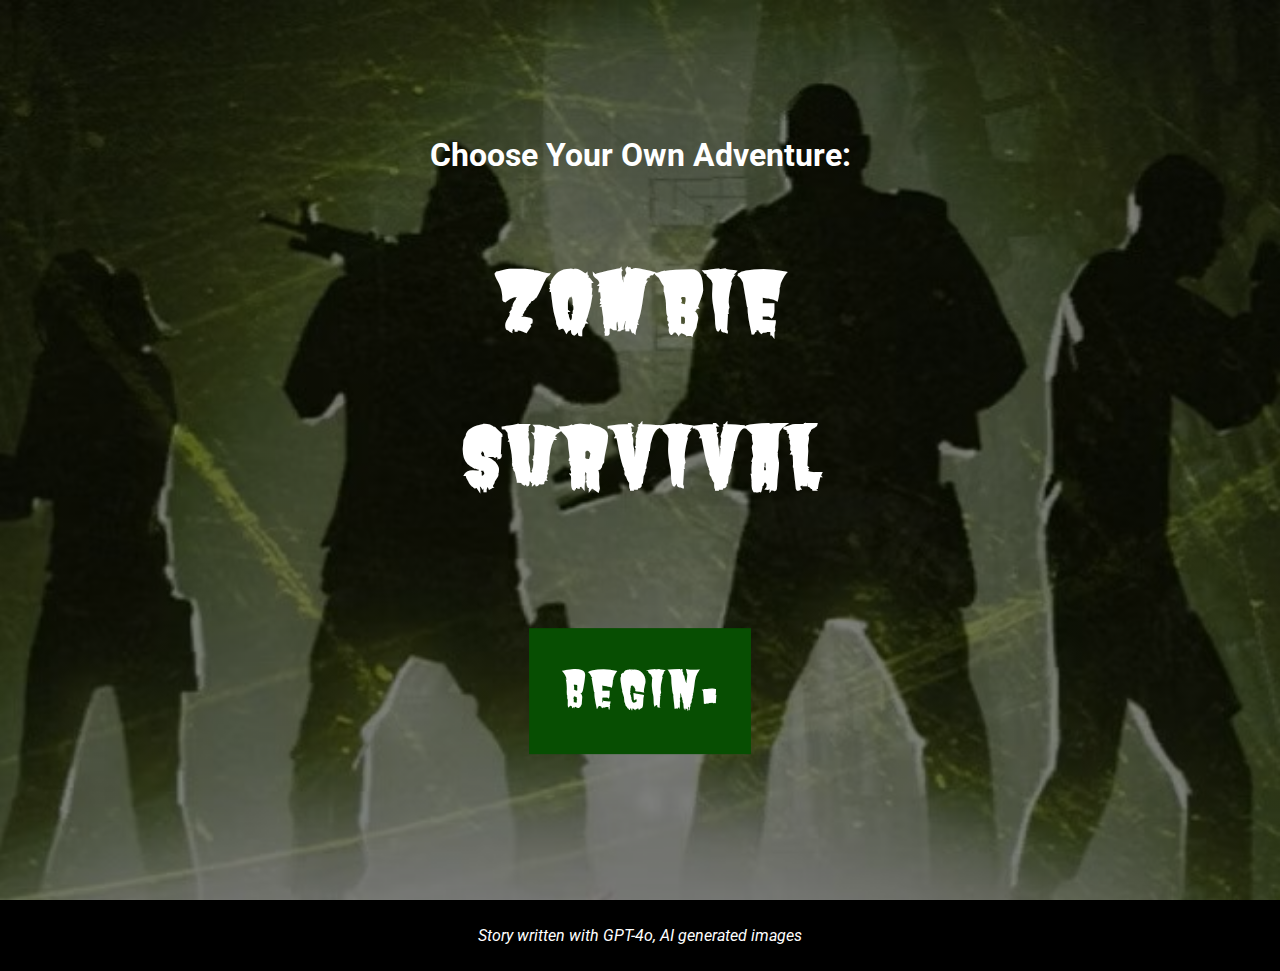
<file: index.html>
<!--Looks like you're ready to get making with Pitt Fuego Webtext Generator. Good luck. Let's remember a few basics:

1. If you haven't worked through an introductory project like "I Am...A Project in Becoming," please do so. It will give you the basic skills to use this webtext generator.
2. Use HTML5 compatible file formats.
3. Reduce image size when possible. 
4. Keep asset names simple and machine readable. We recommend camelCase. 
5. Match asset name and file type in your code. Be case sensitive. 
6. Consider accessibility: Use alt-text to describe images for the visually impaired, be descriptive when labeling links, and use clear button language. 
7. Be respectful of your own and others' privacy. 
8. Consult W3 or Stack Overflow when our code is not working or you need it to do something more than it's doing.
9. When you make a mistake, Control Z, Control Z, Control Z...
10. Publish, share, spread the love!-->

<!--BTW. You can leave these hidden HTML text fields be, or delete them. They are but road signs, absent from the larger design-->

<!DOCTYPE html>
<html lang="en">
<head>
<title>Pitt Fuego</title>
<link rel="icon" type="image/jpg" href="favicon.jpg">
<meta charset="UTF-8">
<meta name="viewport" content="width=device-width, initial-scale=1">
<link rel="stylesheet" type="text/css" href="style.css">
<!--We've added Google Fonts to The Webtext Generator. Go to https://www.w3schools.com/howto/howto_google_fonts.asp to find fonts and add them to this stylesheet link and to the html selector on style.css-->
<link href='https://fonts.googleapis.com/css?family=Roboto' rel='stylesheet'>
<link href='https://fonts.googleapis.com/css?family=Butcherman' rel='stylesheet'>
</head>


<body>

<!--To adjust hero image and text, find hero-image class on style.css-->
<div class="hero-image">
  <div class="hero-text">
      <h2>Choose Your Own Adventure:</h2>
      <h1>Zombie Survival</h1>
      <div class="button-box">
        <a href="page2.html" class="button">Begin.</a>
      </div>
  </div>
</div>

<div class="footer">
  <p><i>Story written with GPT-4o, AI generated images</i></p>
</div>


  </body>
     </html>




     <!--Looking to add components? You've come to the right place. Copy and paste Code Snippets and add to the body section. Adjust class properties on style.css.


        
     Looking to publish this webtext in GitHub? Here are your next steps:

     Sign in to GitHub. Create a new repository. Name it. Click “uploading an existing file,” then select/drag and drop all of your files... all of them, index.html. style.css, readme, and your image assets. Click "commit." Now go to your repository "settings." Scroll down to "Pages." Here you will change "source" from "none" to "main" branch. This will publish your webtext online. Copy your URL from this settings page...and now it's time to circulate your webtext! Peace and love only, Stephen Quigley, University of Pittsburgh, 2021.-->



       <!--Looking to add components? You've come to the right place. Copy and paste Code Snippets and add to the body section. Adjust class CSS properties on style.css.


    ***Add Text Block***

    (Format textblock using inline styling: text-align: left, center, justify, right. To improve accessibility, always left-align text longer than three lines; Format text: <i>italics</i>; <b>bold</b>; <u>underline</u>; <mark>highlight</mark>; <sup>superscript</sup>; <sub>subscript</sub>; Link Website: <a href="link">LinkName</a>; Line Breaks: <br></br>;

  <div class="text-block" style="text-align: left">
    <h2>Header</h2>
       <p>We recommend using our mobile-ready text sizing. Lorem ipsum dolor sit amet, consectetur adipiscing elit, sed do eiusmod tempor incididunt ut labore et dolore magna aliqua. Ut enim ad minim veniam, quis nostrud exercitation ullamco laboris nisi ut aliquip ex ea commodo consequat. Duis aute irure dolor in reprehenderit in voluptate velit esse cillum dolore eu fugiat nulla pariatur. Excepteur sint occaecat cupidatat non proident, sunt in culpa qui officia deserunt mollit anim id est laborum.</p>
  </div>



    ***Add Pull Quote***

    (Format text: Italics: <i>italics</i>; Bold: <b>bold</b>. Change font and font size using CSS)

  <div class="pull-quote" style="text-align: center">
    <h2>Excepteur sint occaecat cupidatat non proident!</h2>
  </div>



    ***Bulleted Points or List***

    (Nest within text-block or style using CSS. Change <ul> to <ol> in HTML to switch from unordered list to ordered list.)

  <div>
    <ul>
      <li>first</li>
      <li>second</li>
      <li>third</li>
    </ul>
  </div>



    ***Add Link that Looks Like a Button***

    (Clearly label link action. For more stylings, find button-box class properties on style.css)

  



    ***Add CSS Flexbox Container with Placeholder Images***

    (Add or subtract columns. Control column width using CSS.)

  <div class="flexbox-container">
    <div class="row">
        <div class="column">
            <img src="pgrid1.jpg" alt="describe the image HERE for accessibility purposes">
            <img src="pgrid2.jpg" alt="describe the image HERE for accessibility purposes">
        </div>
        <div class="column">
            <img src="pgrid3.jpg" alt="describe the image HERE for accessibility purposes">
            <img src="pgrid4.jpg" alt="describe the image HERE for accessibility purposes">
        </div>
        <div class="column">
            <img src="pgrid5.jpg" alt="describe the image HERE for accessibility purposes">
            <img src="pgrid6.jpg" alt="describe the image HERE for accessibility purposes">
        </div>
    </div>
        <p><i>Add a caption.</i></p>
  </div>



    ***Add Image Frame and Filters***

    (Control image width using inline styling. Adjust "frame" class properties using CSS.)

  <img class="frame" src="codela.jpg" width="50%" alt="describe the image HERE for accessibility purposes">
    <div class="caption">
      <p><i>Add a caption</i></p>
    </div>
  



    ***Add Polaroid***

    (Control image width using CSS.)

  <div class="polaroid">
    <img src="polaroid.jpg" alt="describe the image HERE for accessibility purposes">
      <div class="polaroid-caption">
        <p><i>Add a caption</i></p>
      </div>
  </div>



      ***Add Image Container with Text Box***

      (Control Image Container properties using CSS.)

  <div class="image-container">
    <img src="fuego.jpg" alt="describe image here">
      <div class="image-container-text">
        <p>Lorem ipsum dolor sit amet, consectetur adipiscing elit.</p>
      </div>
  </div>



    ***Add Parallax Window***

      (Adjust window height using parallax class on style.css)

  <div class="parallax"></div>
    <div class="caption">
      <p><i>Add a caption.</i></p>
  </div>



     ***Embed YouTube Video***

  <div class="video">
    <div class="video-container">
         <iframe width="560" height="315" src="https://www.youtube.com/embed/KVUBbM7pIYw?si=S02HKRwmh-psrWHJ" title="YouTube video player" frameborder="0" allow="accelerometer; autoplay; clipboard-write; encrypted-media; gyroscope; picture-in-picture" allowfullscreen></iframe>
    </div>
         <p>Add a caption.</p>
  </div>


    ***Add Copyright Footer***

  



    ***Need something that's not here? Go to https://www.w3schools.com to find all kinds of resources to facilitate your code learning.***
</file>
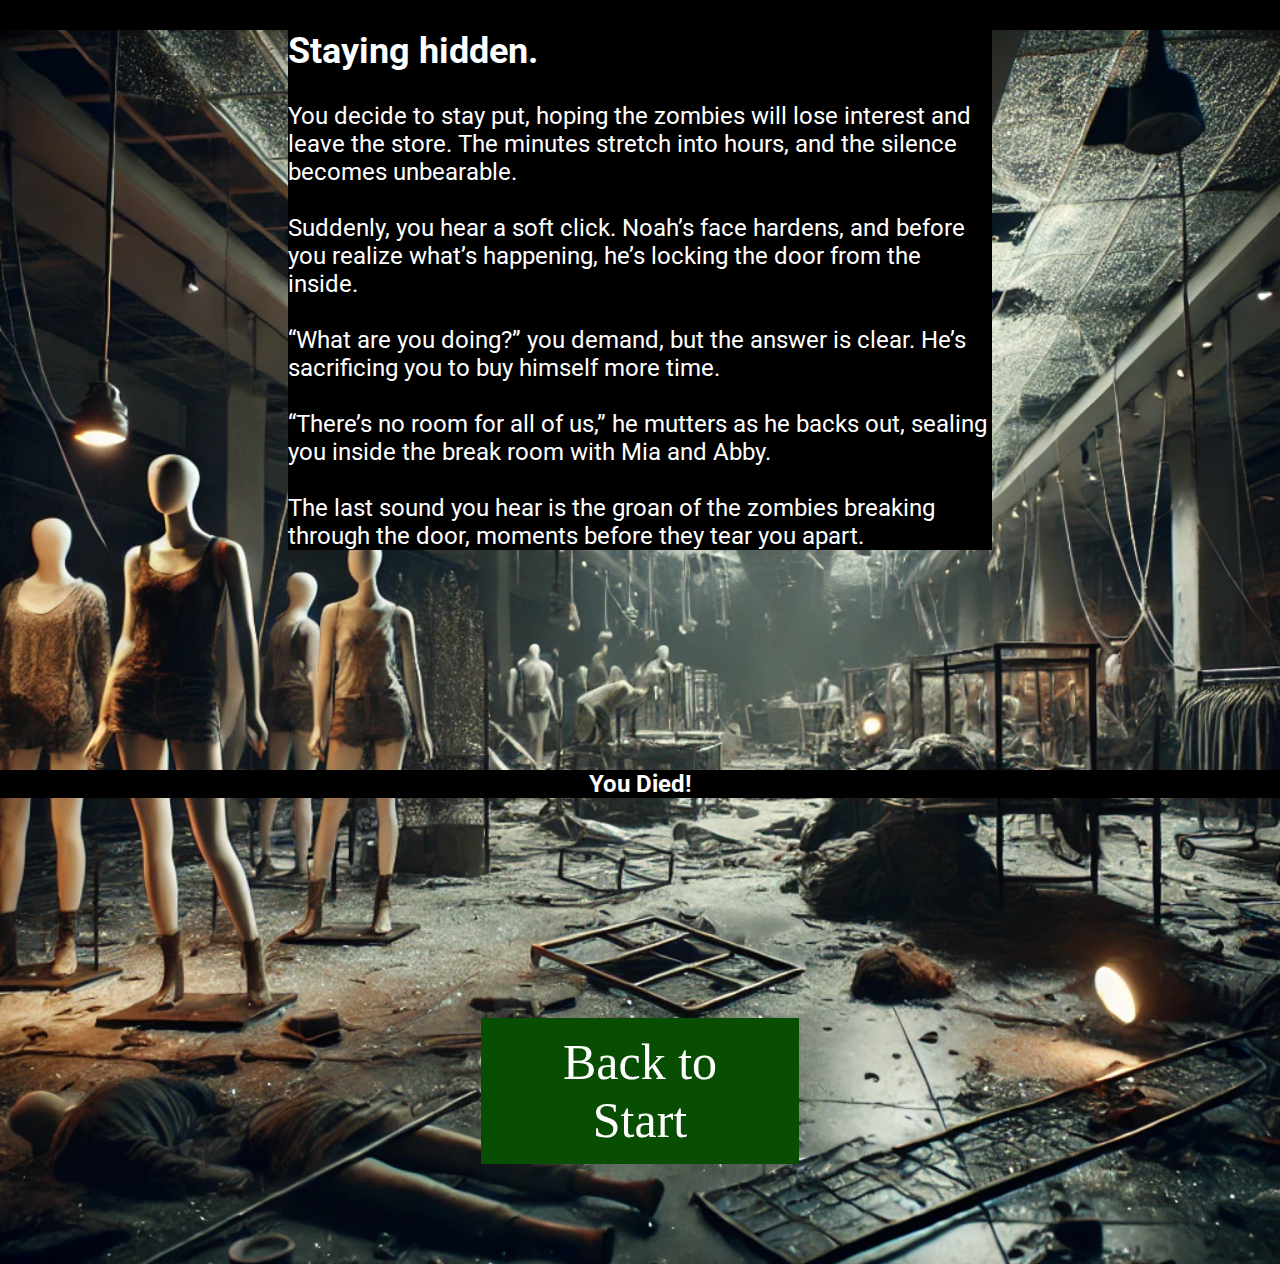
<file: betrayedB2.html>
<!DOCTYPE html>
<html lang="en">

<head>
    <title>Pitt Fuego</title>
    <link rel="icon" type="image/jpg" href="favicon.jpg">
    <meta charset="UTF-8">
    <meta name="viewport" content="width=device-width, initial-scale=1">
    <link rel="stylesheet" type="text/css" href="style.css">
    <!--We've added Google Fonts to The Webtext Generator. Go to https://www.w3schools.com/howto/howto_google_fonts.asp to find fonts and add them to this stylesheet link and to the html selector on style.css-->
    <link href='https://fonts.googleapis.com/css?family=Roboto' rel='stylesheet'>
</head>


<body id="d1c2Body">

    <div class="text-block" style="text-align: left">
        <h2>Staying hidden.</h2>
        <p id="story">You decide to stay put, hoping the zombies will lose interest and leave the store. The minutes stretch into hours, and the silence becomes unbearable.
            <br>
            <br>
            Suddenly, you hear a soft click. Noah’s face hardens, and before you realize what’s happening, he’s locking the door from the inside.
            <br>
            <br>
            “What are you doing?” you demand, but the answer is clear. He’s sacrificing you to buy himself more time.
            <br>
            <br>
            “There’s no room for all of us,” he mutters as he backs out, sealing you inside the break room with Mia and Abby.
            <br>
            <br>
            The last sound you hear is the groan of the zombies breaking through the door, moments before they tear you apart.
            
            
        </p>
    </div>


    <div class="flexbox-container">
        <h2 id="choiceH2">You Died!</h2>
        <div class="row">
            <div class="column">
                <div class="button-box"></div>
                <a href="index.html" class="button">Back to Start</a>
            </div>
        </div>
    </div>
    </div>



</body>

</html>
</file>
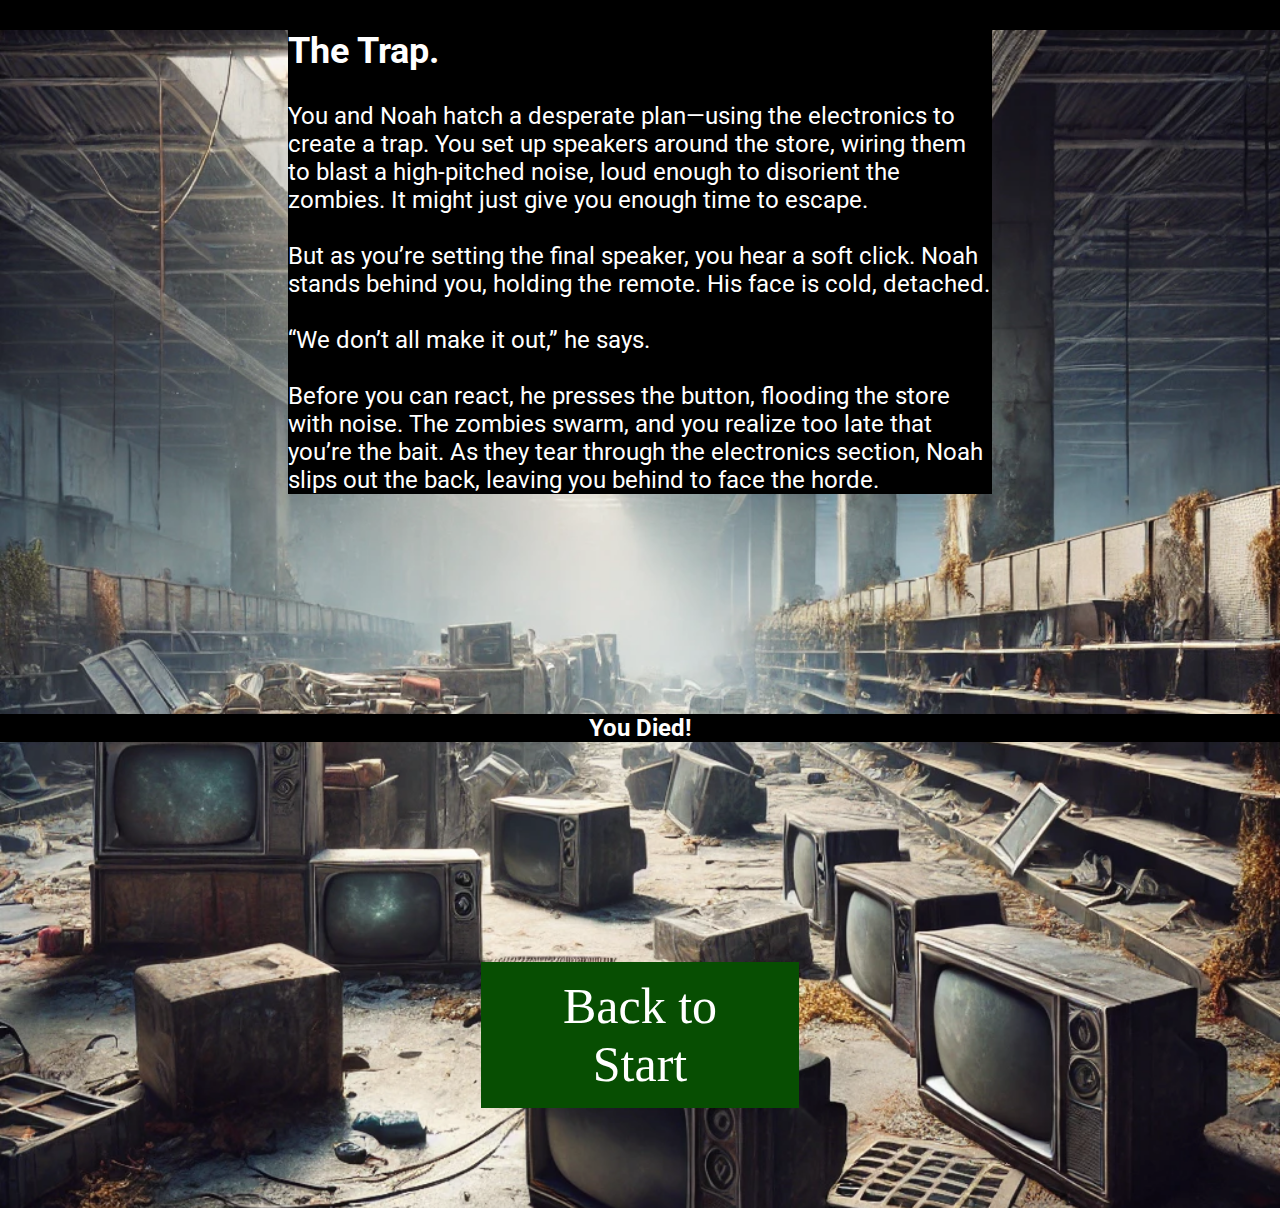
<file: betrayedB3.html>
<!DOCTYPE html>
<html lang="en">

<head>
    <title>Pitt Fuego</title>
    <link rel="icon" type="image/jpg" href="favicon.jpg">
    <meta charset="UTF-8">
    <meta name="viewport" content="width=device-width, initial-scale=1">
    <link rel="stylesheet" type="text/css" href="style.css">
    <!--We've added Google Fonts to The Webtext Generator. Go to https://www.w3schools.com/howto/howto_google_fonts.asp to find fonts and add them to this stylesheet link and to the html selector on style.css-->
    <link href='https://fonts.googleapis.com/css?family=Roboto' rel='stylesheet'>
</head>


<body id="d1c3Body">

    <div class="text-block" style="text-align: left">
        <h2>The Trap.</h2>
        <p id="story">You and Noah hatch a desperate plan—using the electronics to create a trap. You set up speakers
            around the store, wiring them to blast a high-pitched noise, loud enough to disorient the zombies. It might
            just give you enough time to escape.
            <br>
            <br>
            But as you’re setting the final speaker, you hear a soft click. Noah stands behind you, holding the remote.
            His face is cold, detached.
            <br>
            <br>
            “We don’t all make it out,” he says.
            <br>
            <br>
            Before you can react, he presses the button, flooding the store with noise. The zombies swarm, and you
            realize too late that you’re the bait. As they tear through the electronics section, Noah slips out the
            back, leaving you behind to face the horde.
        </p>
    </div>


    <div class="flexbox-container">
        <h2 id="choiceH2">You Died!</h2>
        <div class="row">
            <div class="column">
                <div class="button-box"></div>
                <a href="index.html" class="button">Back to Start</a>
            </div>
        </div>
    </div>
    </div>



</body>

</html>
</file>
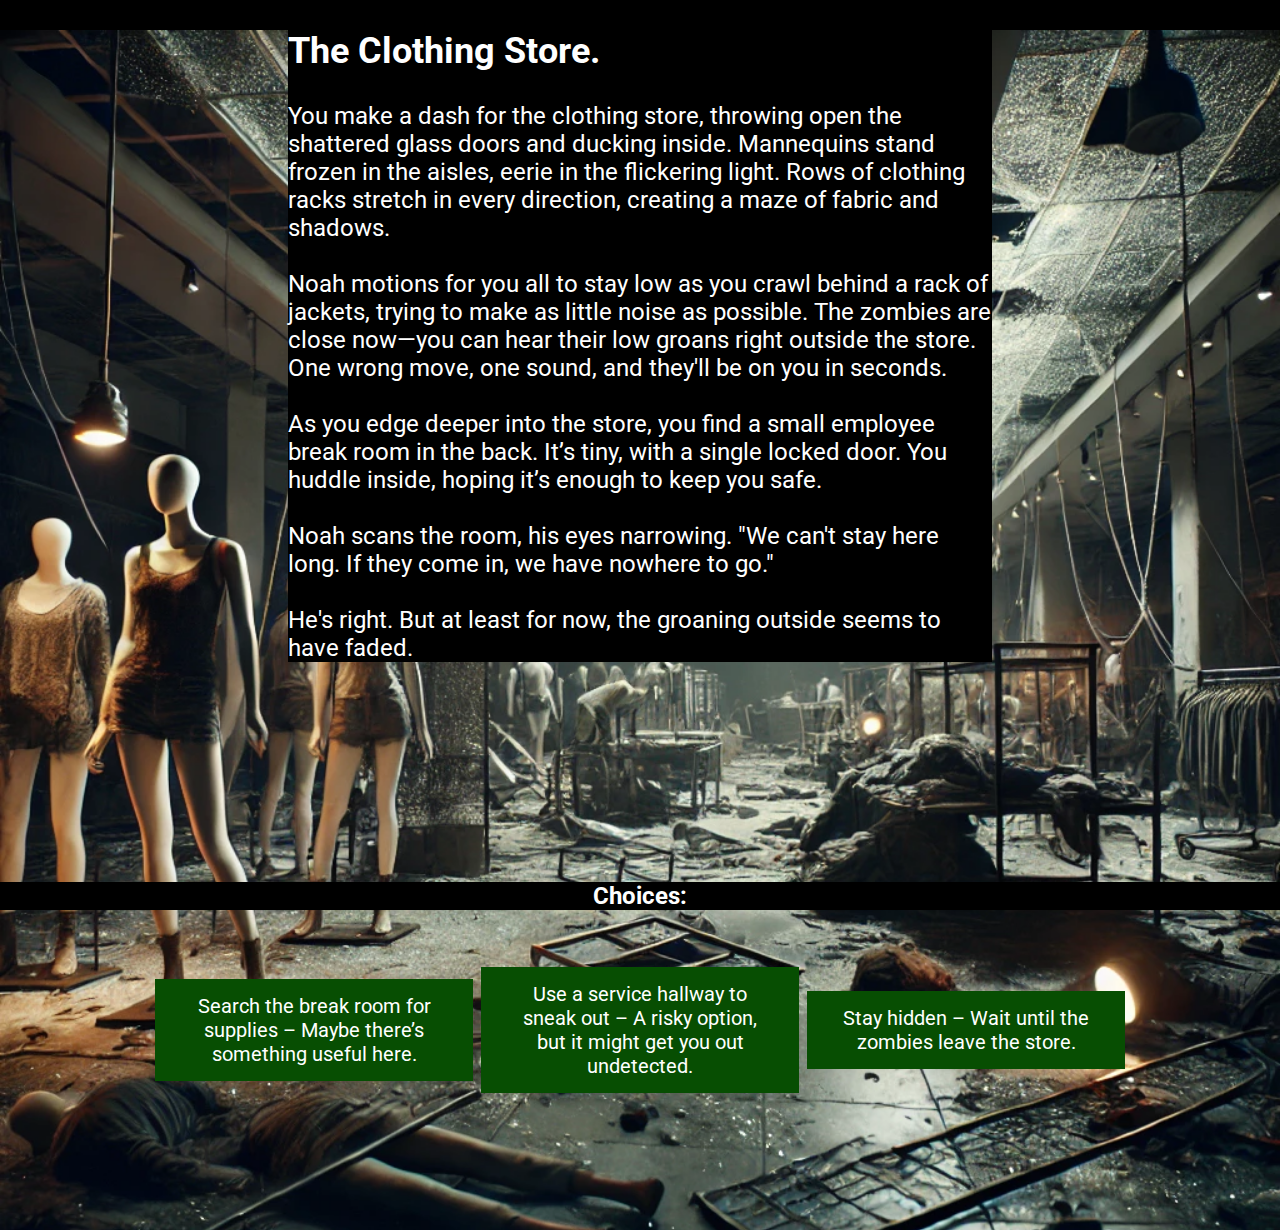
<file: d1c2.html>
<!--Looks like you're ready to get making with Pitt Fuego Webtext Generator. Good luck. Let's remember a few basics:

1. If you haven't worked through an introductory project like "I Am...A Project in Becoming," please do so. It will give you the basic skills to use this webtext generator.
2. Use HTML5 compatible file formats.
3. Reduce image size when possible. 
4. Keep asset names simple and machine readable. We recommend camelCase. 
5. Match asset name and file type in your code. Be case sensitive. 
6. Consider accessibility: Use alt-text to describe images for the visually impaired, be descriptive when labeling links, and use clear button language. 
7. Be respectful of your own and others' privacy. 
8. Consult W3 or Stack Overflow when our code is not working or you need it to do something more than it's doing.
9. When you make a mistake, Control Z, Control Z, Control Z...
10. Publish, share, spread the love!-->

<!--BTW. You can leave these hidden HTML text fields be, or delete them. They are but road signs, absent from the larger design-->

<!DOCTYPE html>
<html lang="en">
<head>
<title>Pitt Fuego</title>
<link rel="icon" type="image/jpg" href="favicon.jpg">
<meta charset="UTF-8">
<meta name="viewport" content="width=device-width, initial-scale=1">
<link rel="stylesheet" type="text/css" href="style.css">
<!--We've added Google Fonts to The Webtext Generator. Go to https://www.w3schools.com/howto/howto_google_fonts.asp to find fonts and add them to this stylesheet link and to the html selector on style.css-->
<link href='https://fonts.googleapis.com/css?family=Roboto' rel='stylesheet'>
</head>


<body id="d1c2Body">

  <div class="text-block" style="text-align: left">
    <h2>The Clothing Store.</h2>
       <p id="story">You make a dash for the clothing store, throwing open the shattered glass doors and ducking inside. Mannequins stand frozen in the aisles, eerie in the flickering light. Rows of clothing racks stretch in every direction, creating a maze of fabric and shadows.
        <br>
        <br>
        Noah motions for you all to stay low as you crawl behind a rack of jackets, trying to make as little noise as possible. The zombies are close now—you can hear their low groans right outside the store. One wrong move, one sound, and they'll be on you in seconds.
        <br>
        <br>
        As you edge deeper into the store, you find a small employee break room in the back. It’s tiny, with a single locked door. You huddle inside, hoping it’s enough to keep you safe.
        <br>
        <br>
        Noah scans the room, his eyes narrowing. "We can't stay here long. If they come in, we have nowhere to go."
        <br>
        <br>
        He's right. But at least for now, the groaning outside seems to have faded.
      </p>
  </div>

  
  <div class="flexbox-container">
    <h2 id="choiceH2">Choices:</h2>
    <div class="row">
        <div class="column">
          <div class="button-box">
            <a href="trappedB2.html" class="choices">Search the break room for supplies – Maybe there’s something useful here.</a>
          </div>
        </div>
        <div class="column">
          <div class="button-box">
            <a href="surviveB2.html" class="choices">Use a service hallway to sneak out – A risky option, but it might get you out undetected.</a>
          </div>
        </div>
        <div class="column">
          <div class="button-box">
            <a href="betrayedB2.html" class="choices">Stay hidden – Wait until the zombies leave the store.</a>
          </div>
        </div>
    </div>
  </div>




  </body>
     </html>





     <!--Looking to add components? You've come to the right place. Copy and paste Code Snippets and add to the body section. Adjust class properties on style.css.


        
     Looking to publish this webtext in GitHub? Here are your next steps:

     Sign in to GitHub. Create a new repository. Name it. Click “uploading an existing file,” then select/drag and drop all of your files... all of them, index.html. style.css, readme, and your image assets. Click "commit." Now go to your repository "settings." Scroll down to "Pages." Here you will change "source" from "none" to "main" branch. This will publish your webtext online. Copy your URL from this settings page...and now it's time to circulate your webtext! Peace and love only, Stephen Quigley, University of Pittsburgh, 2021.-->



       <!--Looking to add components? You've come to the right place. Copy and paste Code Snippets and add to the body section. Adjust class CSS properties on style.css.


    ***Add Text Block***

    (Format textblock using inline styling: text-align: left, center, justify, right. To improve accessibility, always left-align text longer than three lines; Format text: <i>italics</i>; <b>bold</b>; <u>underline</u>; <mark>highlight</mark>; <sup>superscript</sup>; <sub>subscript</sub>; Link Website: <a href="link">LinkName</a>; Line Breaks: <br></br>;

  <div class="text-block" style="text-align: left">
    <h2>Header</h2>
       <p>We recommend using our mobile-ready text sizing. Lorem ipsum dolor sit amet, consectetur adipiscing elit, sed do eiusmod tempor incididunt ut labore et dolore magna aliqua. Ut enim ad minim veniam, quis nostrud exercitation ullamco laboris nisi ut aliquip ex ea commodo consequat. Duis aute irure dolor in reprehenderit in voluptate velit esse cillum dolore eu fugiat nulla pariatur. Excepteur sint occaecat cupidatat non proident, sunt in culpa qui officia deserunt mollit anim id est laborum.</p>
  </div>



    ***Add Pull Quote***

    (Format text: Italics: <i>italics</i>; Bold: <b>bold</b>. Change font and font size using CSS)

  <div class="pull-quote" style="text-align: center">
    <h2>Excepteur sint occaecat cupidatat non proident!</h2>
  </div>



    ***Bulleted Points or List***

    (Nest within text-block or style using CSS. Change <ul> to <ol> in HTML to switch from unordered list to ordered list.)

  <div>
    <ul>
      <li>first</li>
      <li>second</li>
      <li>third</li>
    </ul>
  </div>



    ***Add Link that Looks Like a Button***

    (Clearly label link action. For more stylings, find button-box class properties on style.css)

  <div class="button-box">
    <a href="https://pitt-fuego.github.io/Pitt-Fuego-Coding-Tools/" class="button">Go to Fuego</a>
  </div>



    ***Add CSS Flexbox Container with Placeholder Images***

    (Add or subtract columns. Control column width using CSS.)

  <div class="flexbox-container">
    <div class="row">
        <div class="column">
            <img src="pgrid1.jpg" alt="describe the image HERE for accessibility purposes">
            <img src="pgrid2.jpg" alt="describe the image HERE for accessibility purposes">
        </div>
        <div class="column">
            <img src="pgrid3.jpg" alt="describe the image HERE for accessibility purposes">
            <img src="pgrid4.jpg" alt="describe the image HERE for accessibility purposes">
        </div>
        <div class="column">
            <img src="pgrid5.jpg" alt="describe the image HERE for accessibility purposes">
            <img src="pgrid6.jpg" alt="describe the image HERE for accessibility purposes">
        </div>
    </div>
        <p><i>Add a caption.</i></p>
  </div>



    ***Add Image Frame and Filters***

    (Control image width using inline styling. Adjust "frame" class properties using CSS.)

  <img class="frame" src="codela.jpg" width="50%" alt="describe the image HERE for accessibility purposes">
    <div class="caption">
      <p><i>Add a caption</i></p>
    </div>
  



    ***Add Polaroid***

    (Control image width using CSS.)

  <div class="polaroid">
    <img src="polaroid.jpg" alt="describe the image HERE for accessibility purposes">
      <div class="polaroid-caption">
        <p><i>Add a caption</i></p>
      </div>
  </div>



      ***Add Image Container with Text Box***

      (Control Image Container properties using CSS.)

  <div class="image-container">
    <img src="fuego.jpg" alt="describe image here">
      <div class="image-container-text">
        <p>Lorem ipsum dolor sit amet, consectetur adipiscing elit.</p>
      </div>
  </div>



    ***Add Parallax Window***

      (Adjust window height using parallax class on style.css)

  <div class="parallax"></div>
    <div class="caption">
      <p><i>Add a caption.</i></p>
  </div>



     ***Embed YouTube Video***

  <div class="video">
    <div class="video-container">
         <iframe width="560" height="315" src="https://www.youtube.com/embed/KVUBbM7pIYw?si=S02HKRwmh-psrWHJ" title="YouTube video player" frameborder="0" allow="accelerometer; autoplay; clipboard-write; encrypted-media; gyroscope; picture-in-picture" allowfullscreen></iframe>
    </div>
         <p>Add a caption.</p>
  </div>


    ***Add Copyright Footer***

  <div class="footer">
    <p><i>Copyright Your Name, Year.</i></p>
  </div>



    ***Need something that's not here? Go to https://www.w3schools.com to find all kinds of resources to facilitate your code learning.***
</file>
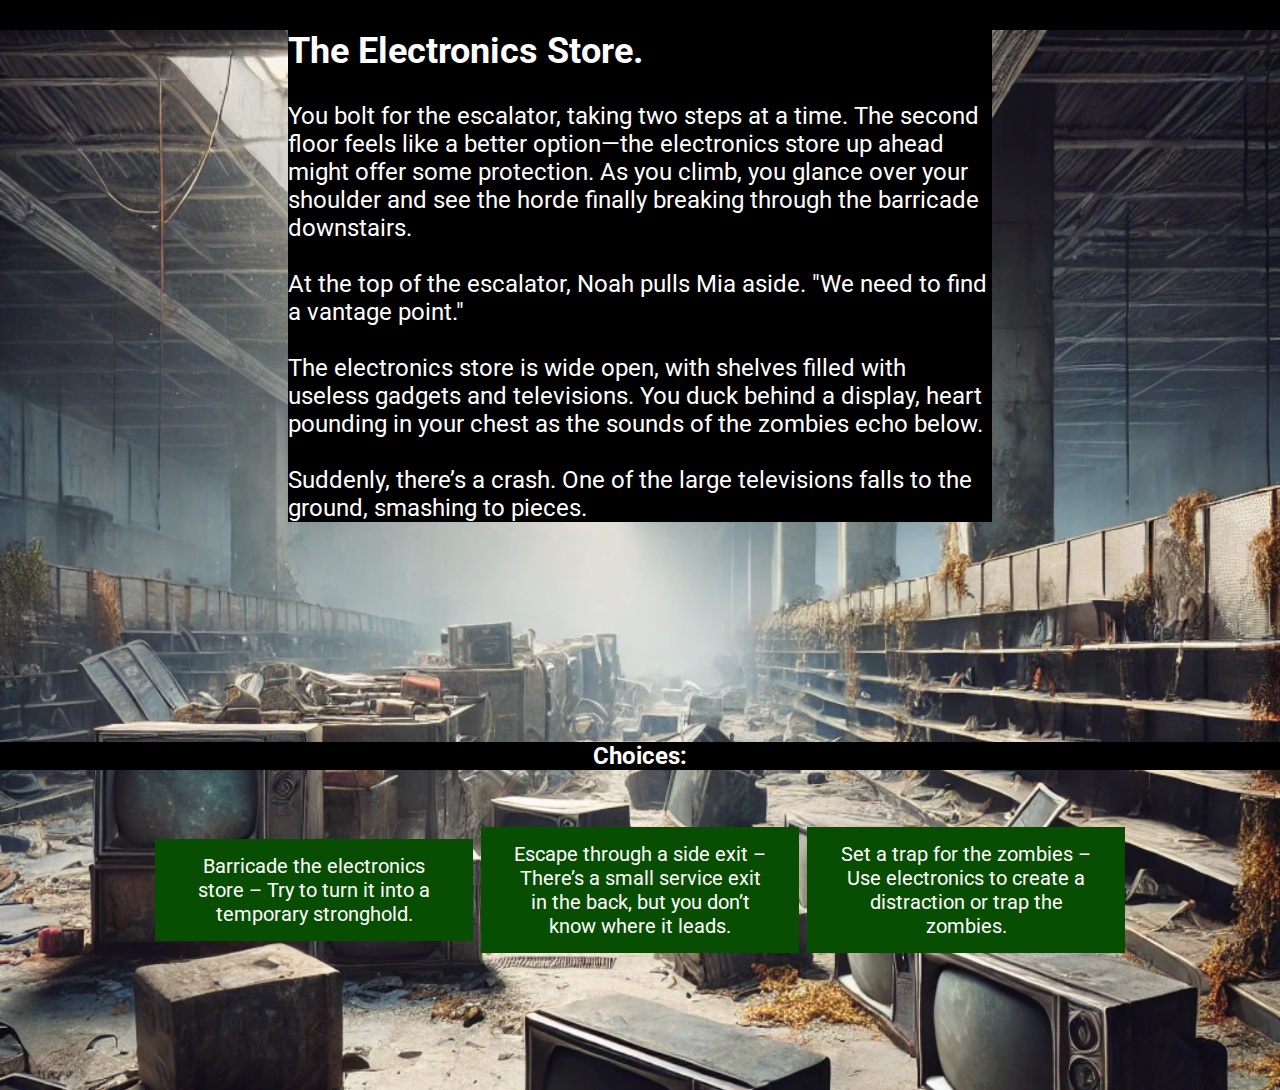
<file: d1c3.html>
<!--Looks like you're ready to get making with Pitt Fuego Webtext Generator. Good luck. Let's remember a few basics:

1. If you haven't worked through an introductory project like "I Am...A Project in Becoming," please do so. It will give you the basic skills to use this webtext generator.
2. Use HTML5 compatible file formats.
3. Reduce image size when possible. 
4. Keep asset names simple and machine readable. We recommend camelCase. 
5. Match asset name and file type in your code. Be case sensitive. 
6. Consider accessibility: Use alt-text to describe images for the visually impaired, be descriptive when labeling links, and use clear button language. 
7. Be respectful of your own and others' privacy. 
8. Consult W3 or Stack Overflow when our code is not working or you need it to do something more than it's doing.
9. When you make a mistake, Control Z, Control Z, Control Z...
10. Publish, share, spread the love!-->

<!--BTW. You can leave these hidden HTML text fields be, or delete them. They are but road signs, absent from the larger design-->

<!DOCTYPE html>
<html lang="en">
<head>
<title>Pitt Fuego</title>
<link rel="icon" type="image/jpg" href="favicon.jpg">
<meta charset="UTF-8">
<meta name="viewport" content="width=device-width, initial-scale=1">
<link rel="stylesheet" type="text/css" href="style.css">
<!--We've added Google Fonts to The Webtext Generator. Go to https://www.w3schools.com/howto/howto_google_fonts.asp to find fonts and add them to this stylesheet link and to the html selector on style.css-->
<link href='https://fonts.googleapis.com/css?family=Roboto' rel='stylesheet'>
</head>


<body id="d1c3Body">

  <div class="text-block" style="text-align: left">
    <h2>The Electronics Store.</h2>
       <p id="story">You bolt for the escalator, taking two steps at a time. The second floor feels like a better option—the electronics store up ahead might offer some protection. As you climb, you glance over your shoulder and see the horde finally breaking through the barricade downstairs.
        <br>
        <br>
        At the top of the escalator, Noah pulls Mia aside. "We need to find a vantage point."
        <br>
        <br>
        The electronics store is wide open, with shelves filled with useless gadgets and televisions. You duck behind a display, heart pounding in your chest as the sounds of the zombies echo below.
        <br>
        <br>
        Suddenly, there’s a crash. One of the large televisions falls to the ground, smashing to pieces.
      </p>
  </div>

  
  <div class="flexbox-container">
    <h2 id="choiceH2">Choices:</h2>
    <div class="row">
        <div class="column">
          <div class="button-box">
            <a href="trappedB3.html" class="choices">Barricade the electronics store – Try to turn it into a temporary stronghold.</a>
          </div>
        </div>
        <div class="column">
          <div class="button-box">
            <a href="surviveB3.html" class="choices">Escape through a side exit – There’s a small service exit in the back, but you don’t know where it leads.</a>
          </div>
        </div>
        <div class="column">
          <div class="button-box">
            <a href="betrayedB3.html" class="choices">Set a trap for the zombies – Use electronics to create a distraction or trap the zombies.</a>
          </div>
        </div>
    </div>
  </div>




  </body>
     </html>




     <!--Looking to add components? You've come to the right place. Copy and paste Code Snippets and add to the body section. Adjust class properties on style.css.


        
     Looking to publish this webtext in GitHub? Here are your next steps:

     Sign in to GitHub. Create a new repository. Name it. Click “uploading an existing file,” then select/drag and drop all of your files... all of them, index.html. style.css, readme, and your image assets. Click "commit." Now go to your repository "settings." Scroll down to "Pages." Here you will change "source" from "none" to "main" branch. This will publish your webtext online. Copy your URL from this settings page...and now it's time to circulate your webtext! Peace and love only, Stephen Quigley, University of Pittsburgh, 2021.-->



       <!--Looking to add components? You've come to the right place. Copy and paste Code Snippets and add to the body section. Adjust class CSS properties on style.css.


    ***Add Text Block***

    (Format textblock using inline styling: text-align: left, center, justify, right. To improve accessibility, always left-align text longer than three lines; Format text: <i>italics</i>; <b>bold</b>; <u>underline</u>; <mark>highlight</mark>; <sup>superscript</sup>; <sub>subscript</sub>; Link Website: <a href="link">LinkName</a>; Line Breaks: <br></br>;

  <div class="text-block" style="text-align: left">
    <h2>Header</h2>
       <p>We recommend using our mobile-ready text sizing. Lorem ipsum dolor sit amet, consectetur adipiscing elit, sed do eiusmod tempor incididunt ut labore et dolore magna aliqua. Ut enim ad minim veniam, quis nostrud exercitation ullamco laboris nisi ut aliquip ex ea commodo consequat. Duis aute irure dolor in reprehenderit in voluptate velit esse cillum dolore eu fugiat nulla pariatur. Excepteur sint occaecat cupidatat non proident, sunt in culpa qui officia deserunt mollit anim id est laborum.</p>
  </div>



    ***Add Pull Quote***

    (Format text: Italics: <i>italics</i>; Bold: <b>bold</b>. Change font and font size using CSS)

  <div class="pull-quote" style="text-align: center">
    <h2>Excepteur sint occaecat cupidatat non proident!</h2>
  </div>



    ***Bulleted Points or List***

    (Nest within text-block or style using CSS. Change <ul> to <ol> in HTML to switch from unordered list to ordered list.)

  <div>
    <ul>
      <li>first</li>
      <li>second</li>
      <li>third</li>
    </ul>
  </div>



    ***Add Link that Looks Like a Button***

    (Clearly label link action. For more stylings, find button-box class properties on style.css)

  <div class="button-box">
    <a href="https://pitt-fuego.github.io/Pitt-Fuego-Coding-Tools/" class="button">Go to Fuego</a>
  </div>



    ***Add CSS Flexbox Container with Placeholder Images***

    (Add or subtract columns. Control column width using CSS.)

  <div class="flexbox-container">
    <div class="row">
        <div class="column">
            <img src="pgrid1.jpg" alt="describe the image HERE for accessibility purposes">
            <img src="pgrid2.jpg" alt="describe the image HERE for accessibility purposes">
        </div>
        <div class="column">
            <img src="pgrid3.jpg" alt="describe the image HERE for accessibility purposes">
            <img src="pgrid4.jpg" alt="describe the image HERE for accessibility purposes">
        </div>
        <div class="column">
            <img src="pgrid5.jpg" alt="describe the image HERE for accessibility purposes">
            <img src="pgrid6.jpg" alt="describe the image HERE for accessibility purposes">
        </div>
    </div>
        <p><i>Add a caption.</i></p>
  </div>



    ***Add Image Frame and Filters***

    (Control image width using inline styling. Adjust "frame" class properties using CSS.)

  <img class="frame" src="codela.jpg" width="50%" alt="describe the image HERE for accessibility purposes">
    <div class="caption">
      <p><i>Add a caption</i></p>
    </div>
  



    ***Add Polaroid***

    (Control image width using CSS.)

  <div class="polaroid">
    <img src="polaroid.jpg" alt="describe the image HERE for accessibility purposes">
      <div class="polaroid-caption">
        <p><i>Add a caption</i></p>
      </div>
  </div>



      ***Add Image Container with Text Box***

      (Control Image Container properties using CSS.)

  <div class="image-container">
    <img src="fuego.jpg" alt="describe image here">
      <div class="image-container-text">
        <p>Lorem ipsum dolor sit amet, consectetur adipiscing elit.</p>
      </div>
  </div>



    ***Add Parallax Window***

      (Adjust window height using parallax class on style.css)

  <div class="parallax"></div>
    <div class="caption">
      <p><i>Add a caption.</i></p>
  </div>



     ***Embed YouTube Video***

  <div class="video">
    <div class="video-container">
         <iframe width="560" height="315" src="https://www.youtube.com/embed/KVUBbM7pIYw?si=S02HKRwmh-psrWHJ" title="YouTube video player" frameborder="0" allow="accelerometer; autoplay; clipboard-write; encrypted-media; gyroscope; picture-in-picture" allowfullscreen></iframe>
    </div>
         <p>Add a caption.</p>
  </div>


    ***Add Copyright Footer***

  <div class="footer">
    <p><i>Copyright Your Name, Year.</i></p>
  </div>



    ***Need something that's not here? Go to https://www.w3schools.com to find all kinds of resources to facilitate your code learning.***
</file>
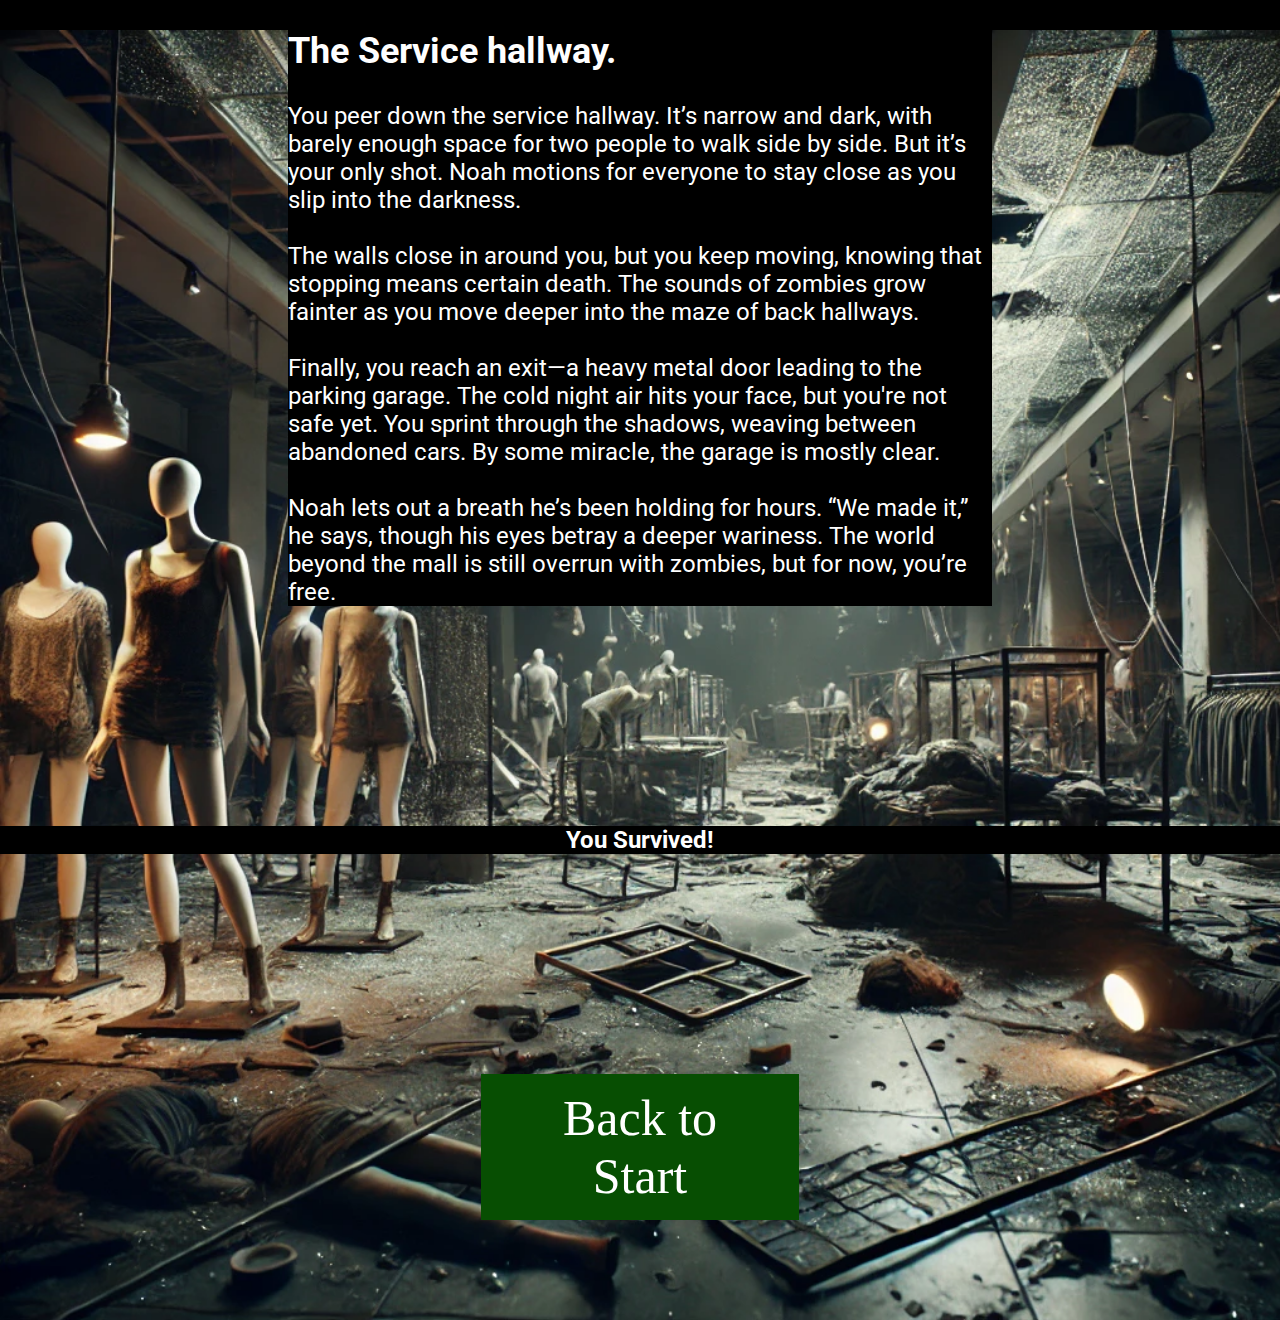
<file: surviveB2.html>
<!DOCTYPE html>
<html lang="en">

<head>
    <title>Pitt Fuego</title>
    <link rel="icon" type="image/jpg" href="favicon.jpg">
    <meta charset="UTF-8">
    <meta name="viewport" content="width=device-width, initial-scale=1">
    <link rel="stylesheet" type="text/css" href="style.css">
    <!--We've added Google Fonts to The Webtext Generator. Go to https://www.w3schools.com/howto/howto_google_fonts.asp to find fonts and add them to this stylesheet link and to the html selector on style.css-->
    <link href='https://fonts.googleapis.com/css?family=Roboto' rel='stylesheet'>
</head>


<body id="d1c2Body">

    <div class="text-block" style="text-align: left">
        <h2>The Service hallway.</h2>
        <p id="story">You peer down the service hallway. It’s narrow and dark, with barely enough space for two people to walk side by side. But it’s your only shot. Noah motions for everyone to stay close as you slip into the darkness.
            <br>
            <br>
            The walls close in around you, but you keep moving, knowing that stopping means certain death. The sounds of zombies grow fainter as you move deeper into the maze of back hallways.
            <br>
            <br>
            Finally, you reach an exit—a heavy metal door leading to the parking garage. The cold night air hits your face, but you're not safe yet. You sprint through the shadows, weaving between abandoned cars. By some miracle, the garage is mostly clear.
            <br>
            <br>
            Noah lets out a breath he’s been holding for hours. “We made it,” he says, though his eyes betray a deeper wariness. The world beyond the mall is still overrun with zombies, but for now, you’re free.
        </p>
    </div>


    <div class="flexbox-container">
        <h2 id="choiceH2">You Survived!</h2>
        <div class="row">
            <div class="column">
                <div class="button-box"></div>
                <a href="index.html" class="button">Back to Start</a>
            </div>
        </div>
    </div>
    </div>



</body>

</html>
</file>
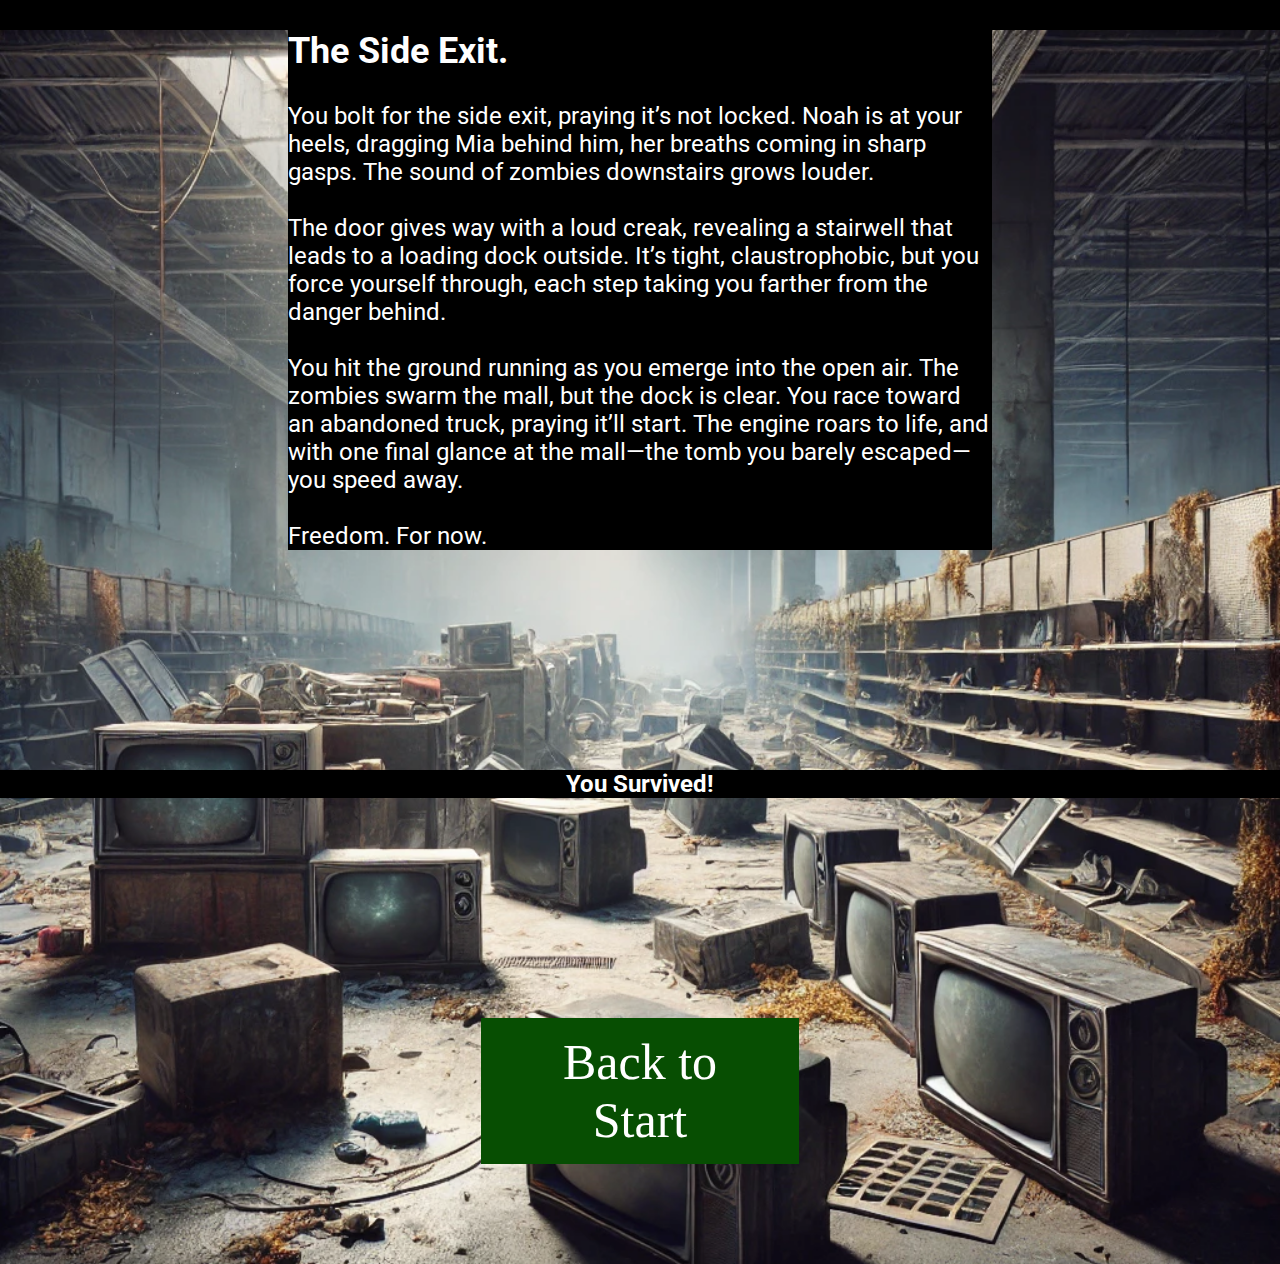
<file: surviveB3.html>
<!DOCTYPE html>
<html lang="en">

<head>
    <title>Pitt Fuego</title>
    <link rel="icon" type="image/jpg" href="favicon.jpg">
    <meta charset="UTF-8">
    <meta name="viewport" content="width=device-width, initial-scale=1">
    <link rel="stylesheet" type="text/css" href="style.css">
    <!--We've added Google Fonts to The Webtext Generator. Go to https://www.w3schools.com/howto/howto_google_fonts.asp to find fonts and add them to this stylesheet link and to the html selector on style.css-->
    <link href='https://fonts.googleapis.com/css?family=Roboto' rel='stylesheet'>
</head>


<body id="d1c3Body">

    <div class="text-block" style="text-align: left">
        <h2>The Side Exit.</h2>
        <p id="story">You bolt for the side exit, praying it’s not locked. Noah is at your heels, dragging Mia behind him, her breaths coming in sharp gasps. The sound of zombies downstairs grows louder.
            <br>
            <br>
            The door gives way with a loud creak, revealing a stairwell that leads to a loading dock outside. It’s tight, claustrophobic, but you force yourself through, each step taking you farther from the danger behind.
            <br>
            <br>
            You hit the ground running as you emerge into the open air. The zombies swarm the mall, but the dock is clear. You race toward an abandoned truck, praying it’ll start. The engine roars to life, and with one final glance at the mall—the tomb you barely escaped—you speed away.
            <br>
            <br>
            Freedom. For now.
        </p>
    </div>


    <div class="flexbox-container">
        <h2 id="choiceH2">You Survived!</h2>
        <div class="row">
            <div class="column">
                <div class="button-box"></div>
                <a href="index.html" class="button">Back to Start</a>
            </div>
        </div>
    </div>
    </div>



</body>

</html>
</file>
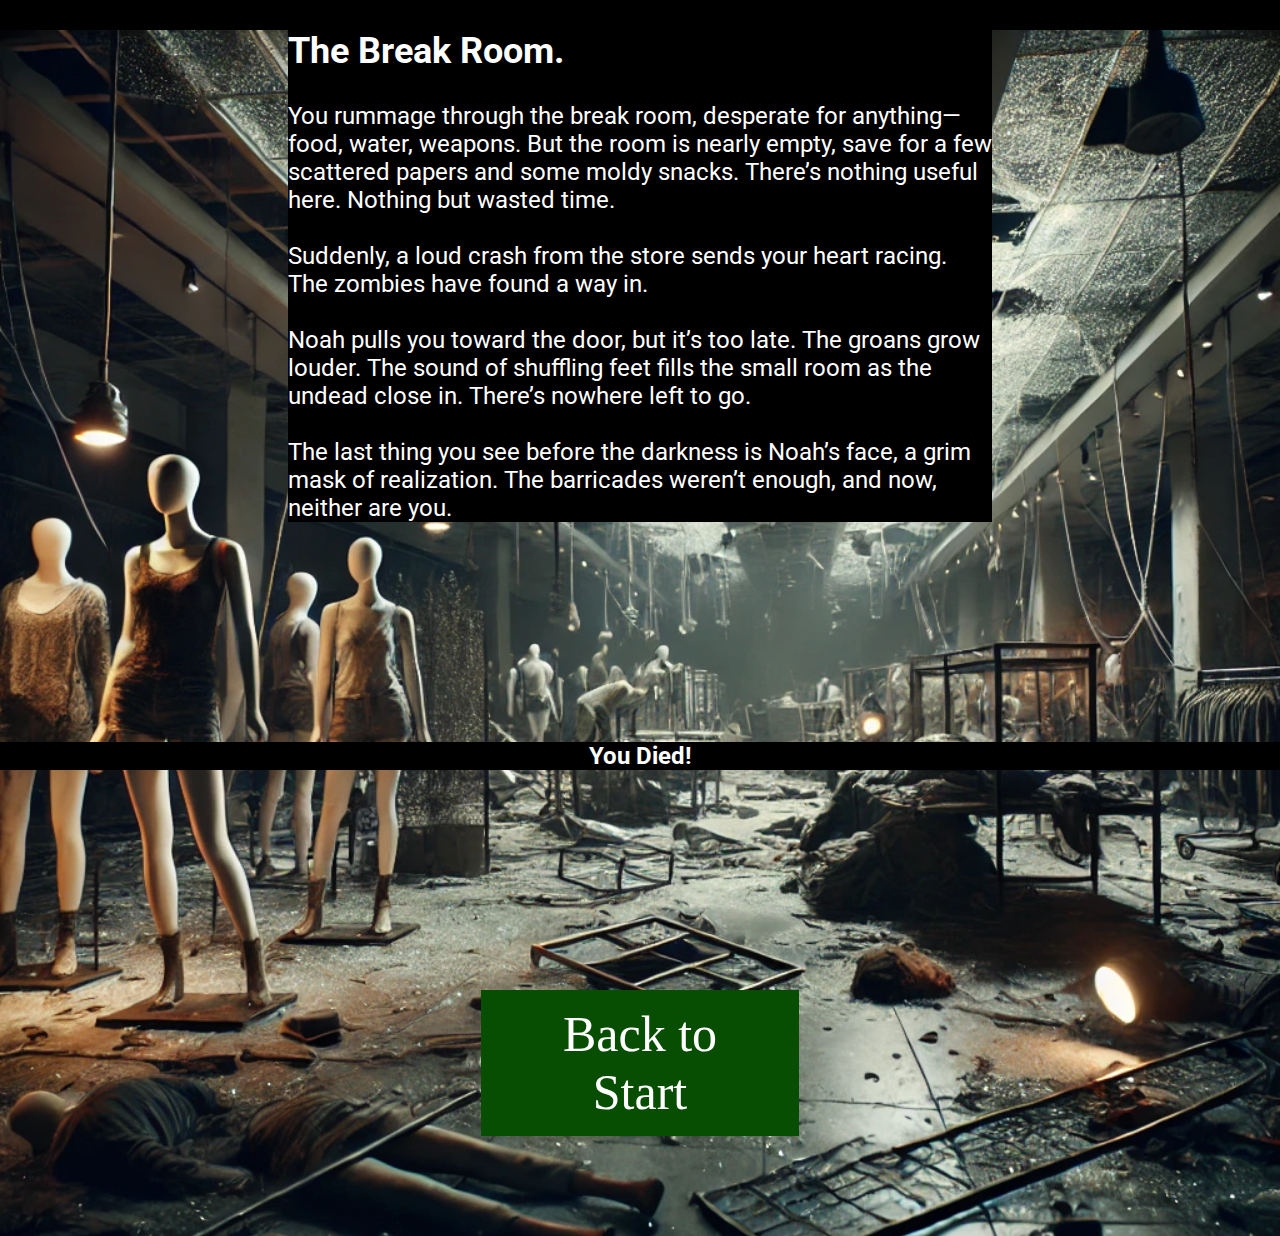
<file: trappedB2.html>
<!DOCTYPE html>
<html lang="en">

<head>
    <title>Pitt Fuego</title>
    <link rel="icon" type="image/jpg" href="favicon.jpg">
    <meta charset="UTF-8">
    <meta name="viewport" content="width=device-width, initial-scale=1">
    <link rel="stylesheet" type="text/css" href="style.css">
    <!--We've added Google Fonts to The Webtext Generator. Go to https://www.w3schools.com/howto/howto_google_fonts.asp to find fonts and add them to this stylesheet link and to the html selector on style.css-->
    <link href='https://fonts.googleapis.com/css?family=Roboto' rel='stylesheet'>
</head>


<body id="d1c2Body">

    <div class="text-block" style="text-align: left">
        <h2>The Break Room.</h2>
        <p id="story">You rummage through the break room, desperate for anything—food, water, weapons. But the room is nearly empty, save for a few scattered papers and some moldy snacks. There’s nothing useful here. Nothing but wasted time.
            <br>
            <br>
            Suddenly, a loud crash from the store sends your heart racing. The zombies have found a way in.
            <br>
            <br>
            Noah pulls you toward the door, but it’s too late. The groans grow louder. The sound of shuffling feet fills the small room as the undead close in. There’s nowhere left to go.
            <br>
            <br>
            The last thing you see before the darkness is Noah’s face, a grim mask of realization. The barricades weren’t enough, and now, neither are you.
        </p>
    </div>


    <div class="flexbox-container">
        <h2 id="choiceH2">You Died!</h2>
        <div class="row">
            <div class="column">
                <div class="button-box"></div>
                <a href="index.html" class="button">Back to Start</a>
            </div>
        </div>
    </div>
    </div>



</body>

</html>
</file>
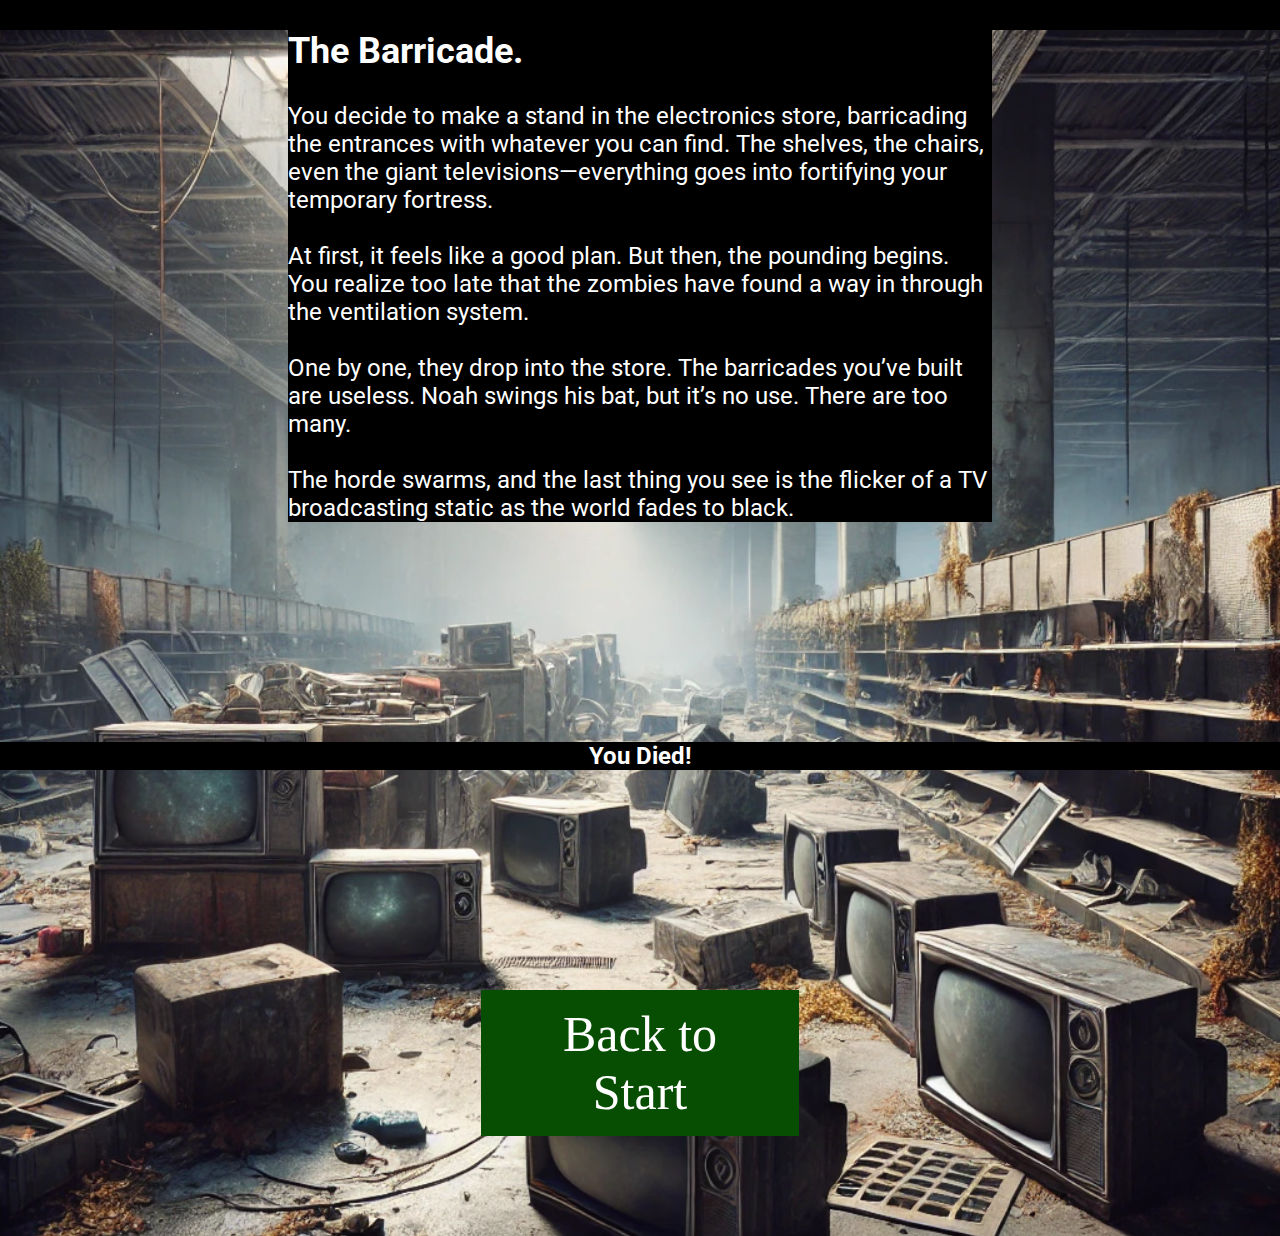
<file: trappedB3.html>
<!DOCTYPE html>
<html lang="en">

<head>
    <title>Pitt Fuego</title>
    <link rel="icon" type="image/jpg" href="favicon.jpg">
    <meta charset="UTF-8">
    <meta name="viewport" content="width=device-width, initial-scale=1">
    <link rel="stylesheet" type="text/css" href="style.css">
    <!--We've added Google Fonts to The Webtext Generator. Go to https://www.w3schools.com/howto/howto_google_fonts.asp to find fonts and add them to this stylesheet link and to the html selector on style.css-->
    <link href='https://fonts.googleapis.com/css?family=Roboto' rel='stylesheet'>
</head>


<body id="d1c3Body">

    <div class="text-block" style="text-align: left">
        <h2>The Barricade.</h2>
        <p id="story">You decide to make a stand in the electronics store, barricading the entrances with whatever you can find. The shelves, the chairs, even the giant televisions—everything goes into fortifying your temporary fortress.
            <br>
            <br>
            At first, it feels like a good plan. But then, the pounding begins. You realize too late that the zombies have found a way in through the ventilation system.
            <br>
            <br>
            One by one, they drop into the store. The barricades you’ve built are useless. Noah swings his bat, but it’s no use. There are too many.
            <br>
            <br>
            The horde swarms, and the last thing you see is the flicker of a TV broadcasting static as the world fades to black.
        </p>
    </div>


    <div class="flexbox-container">
        <h2 id="choiceH2">You Died!</h2>
        <div class="row">
            <div class="column">
                <div class="button-box"></div>
                <a href="index.html" class="button">Back to Start</a>
            </div>
        </div>
    </div>
    </div>



</body>

</html>
</file>
<file: style.css>
/* Select readable font and text/background colors with good contrast. To search for different Google Fonts, go to https://www.w3schools.com/howto/howto_google_fonts.asp */

body, html {
    height: 100%;
    margin: 0;
    font-family: 'Roboto';
    color: black;
    background-color: black;
  }  
#page2Body {
    background-image: url('static/images/eerie_mall_flickering_lights.gif');
      background-size: cover;
      background-repeat: no-repeat;
      /* background-attachment: fixed; */
      height: max-content;
    margin: 0;
    font-family: 'Roboto';
    color: rgb(255, 255, 255);
    background-color: rgb(0, 0, 0);
}
#d1c1Body {
  background-image: url('static/images/post_apocalyptic_mall_closet_flickering_vibration.gif');
    background-size: cover;
    background-repeat: no-repeat;
    /* background-attachment: fixed; */
    height: max-content;
  margin: 0;
  font-family: 'Roboto';
  color: rgb(255, 255, 255);
  background-color: rgb(0, 0, 0);
}
#d1c2Body {
  background-image: url('static/images/clothingStore.webp');
    background-size: cover;
    background-repeat: no-repeat;
    /* background-attachment: fixed; */
    height: max-content;
  margin: 0;
  font-family: 'Roboto';
  color: rgb(255, 255, 255);
  background-color: rgb(0, 0, 0);
}
#d1c3Body {
  background-image: url('static/images/electronicsStore.webp');
    background-size: cover;
    background-repeat: no-repeat;
    /* background-attachment: fixed; */
    height: max-content;
  margin: 0;
  font-family: 'Roboto';
  color: rgb(255, 255, 255);
  background-color: rgb(0, 0, 0);
}
#choiceH2 {
  background-color: black;
}
.hero-image {
/* This selector controls the "hero image" class. You may need to change "hero.jpg" name/format to match your asset, or vice-versa */
    background-image: linear-gradient(rgba(0, 0, 0, 0.5), rgba(0, 0, 0, 0.5)), url("static/images/left-4-dead-loading-screen.jpg");
    height: 100%;
    background-attachment: fixed;
    background-position: center;
    background-repeat: no-repeat;
    background-size: cover;
    position: relative;
  }

/* This selector places text in the middle of the image */
.hero-text {
    text-align: center;
    position: absolute;
    top: 50%;
    left: 50%;
    transform: translate(-50%, -50%);
  }

/* The next two selectors control hero-text font properties. 2em is 2x inherited font-size value. 5 em is 5x stated value. */
.hero-text h1 {
    font-family: inherit;
    font-size: 5em;
    color: white;
  }

.hero-text h2 {
    font-family: inherit;
    font-size: 2em;
    color: white;
  }
  

 /* The text-block class selector controls the text-box on screens >800px. You will also need to adjust values in the next text-box selector. */
.text-block {
    display: block;
    width: 55%;
    background-color: inherit;
    padding: 0px;
    border: 0px solid black;
    margin-top: 10px;
    margin-bottom: 100px;
    margin-left: auto;
    margin-right: auto;
    font-family: inherit;
    font-size: 1.5em;
    color: inherit;
  }

 /* This code helps your text-block scale for screens ≤800px. */
  @media screen and (max-width: 800px) {
    .text-block {  
        display: block;
        width: 90%;
        background-color: inherit;
        padding: 0px;
        border: 0px solid black;
        margin-top: 100px;
        margin-bottom: 100px;
        margin-left: auto;
        margin-right: auto;
        font-family: inherit;
        font-size: 1.25em;
        color: inherit;
    }
  }


 /* The pull-quote class selector uses large text and border top/bottom properties.  */
.pull-quote {
    display: block;
    width: 70%;
    background-color: inherit;
    padding-left: 20px;
    padding-right: 20px;
    border-top: 3px solid #000;
    border-bottom: 3px solid #000;
    margin-top: 100px;
    margin-bottom: 100px;
    margin-left: auto;
    margin-right: auto;
    font: inherit;
    font-size: 1em;
    color: inherit;
  }


/* - Bulleted Points or List -
Unordered list element selector. Change unordered list from disc (default) to circle, square, or none. */
ul {
    list-style-type: default;
    padding-left: none;
    font: inherit;
    font-size: 1em;
    line-height: 2.2;
    color: inherit;
  }

/* Ordered list element selector. Change ordered list to upper-roman or lower-alpha. */
ol {
    list-style-type: default;
    padding-left: none;
    font: inherit;
    font-size: 1em;
    line-height: 2.2;
    color: inherit;
  }


/* - Link that Looks Like a Button -
Button-box class selector uses Flex Box Design (flex display) to scale the element in one dimension. */
.button-box {
    display: flex;
    height: 200px;
    border: 0px solid none;
    align-items: center;
    justify-content: center;
  }
  .hero-text h1 {
    font-family: 'Butcherman';
  }

/* Change button colors and other attributes here. */
.button {
    display: inline-block;
    background-color: #074e02;
    padding: 15px 32px;
    border: none;
    cursor: pointer;
    font: inherit;
    font-size: 16px;
    color: white;
    text-align: center;
    text-decoration: none;
    font-family: 'Butcherman';
    font-size: 50px;
  }

/* Hover effect improves accessibility. */
.button:hover {
    background-color: #ff0000;
  }
  .choices {
    display: inline-block;
    background-color: #074e02;
    padding: 15px 32px;
    border: none;
    cursor: pointer;
    font: inherit;
    font-size: 16px;
    color: white;
    text-align: center;
    text-decoration: none;
    font-family: 'Roboto';
    font-size: 20px;
  }

/* Hover effect improves accessibility. */
.choices:hover {
    background-color: #ff0000;
  }

/* - CSS Flexbox Layout -
CSS Flexbox creates responsive layouts for images, text, and other content. Reuse .column class to create additional grids with different proportions for specific content */

.flexbox-container {
  padding-top: 100px;
  padding-bottom: 100px;
  text-align: center;
 }

.row {
   display: flex;
   flex-wrap: wrap;
   padding: 0 4px;
   justify-content: center;
 }

/* Change max-width value depending on number of columns. */
.column {
   flex: 25%;
   max-width: 25%;
   padding: 0 4px;
   height: auto;
 }

.column img  {
   margin-top: 8px;
   vertical-align: middle;
   width: 100%;
 }

/* CSS Grid Responsive layout - makes grid a one column-layout instead of two or three columns */
@media screen and (max-width: 800px) {
.column {
       flex: 75%;
       max-width: 75%;
   }
 }

 
/* - Frame class selector -
Use CSS box model to style image content. Adjust frame/filter class selector properties to customize. Copy, paste, rename class selector to quickly create alternative image stylings. */
.frame {
    display: block;
    background: orange;
    padding: 5px;
    border: 5px solid orangered;
    border-radius: 3%;
    margin-top: 0px;
    margin-bottom: 0px;
    margin-left: auto;
    margin-right: auto;
    filter: grayscale(%);
    filter: blur(px);
    filter: hue-rotate(deg);
}


/* - Polaroid - 
Polaroid class selector and container. Adjust Polaroid width here. */
.polaroid {
    display: block;
    width: 50%;
    background-color: white;
    box-shadow: 0 4px 8px 0 rgba(0, 0, 0, 0.2), 0 6px 20px 0 rgba(0, 0, 0, 0.19);
    margin-left: auto;
    margin-right: auto;
    margin-top: none;
    margin-bottom: none;
  }

.polaroid img {
    width: 100%;  /* Keep 100% */
    filter: grayscale(%);
    filter: blur(px);
    filter: hue-rotate(deg);
  }

.polaroid-caption {
    text-align: center;
    padding: 10px 20px;
  }


/*  - Image Container with Text Box -
Add text to your image and control text-box location*/
.image-container {
  display: block;
  position: relative;
  width: 90%;
  margin-top: 100px;
  margin-bottom:100px;
  margin-left: auto;
  margin-right: auto;
}

.image-container img {
  width: 100%;   /* Keep 100%. Add Filters.*/
}

.image-container-text {
  position: absolute;
  /*Using max-with property with pixels will prevent a left aligned box from over-scrolling*/
  max-width: 300px;
  /*Change location right/left and top/bottom. To center use top 50% left 50% */
  bottom: 20px;
  right: 20px;
  /*Using rgba (red,blue,green, alpha) allows us to control color and opacity. For a white tinted text box, use 255, 255, 255, .3 */
  background-color: rgba(0, 0, 0, .3);
  color: white;
  padding-left: 20px;
  padding-right: 20px;
  font-family: inherit;
  font-size: inherit;
}


/*  - Parallax -
This code controls that cool parallax image and scrolling effect. Change the image "fuego.jpg" below to match your asset.*/
.parallax {
    background-image: url("parallax.jpg");
/* Set a specific height */
    height: 500px;
/* control the parallax scrolling effect */
    background-attachment: fixed;
    background-position: center;
    background-repeat: no-repeat;
    background-size: cover;
    margin-top: 100px;
    margin-bottom: 0px;
  }

/* This code stops the parallax image and scrolling effect for small screens--at the moment, iPhones just don't like it.*/
@media screen and (max-width: 768px) {
    .parallax {
		    background-attachment: inherit;
        height: 400px;
	  }
  }


/*  - YouTube Video -
Uses container to control video across different screen sizes. */
.video {
    width: 75%;
    padding-left: 20px;
    padding-right: 20px;
    padding-top: 100px;
    padding-bottom: 100px;
    margin: auto;
    text-align: center;
  }

.video-container {
  	position:relative;
    height:0;
  	overflow:hidden;
  	padding-bottom:56.25%;
  	padding-top:30px;
  }

.video-container iframe, .video-container object, .video-container embed {
  	position:absolute;
  	top:0;
  	left:0;
  	width:100%;
  	height:100%;
  }

  @media screen and (max-width: 800px) {
    .video {
        width: 90%;
        margin-top: 100px;
        margin-bottom: 100px;
    }
  }


/*  - Caption -
Style caption left, center, justify, right. */
.caption {
    display: block;
    padding: none;
    border: none;
    margin: none;
    text-align: center;
  }


/*  - Logo -
Logo width controlled inline */
.logo {
    display: block;
    padding: 10px;
    border: 0px solid black;
    margin-top: 200px;
    margin-bottom: 0px;
    margin-left: auto;
    margin-right: auto;
    font: inherit;
    font-size: 12pt;
    text-align: center;
  }


/*  - Footer -
Add a Copyright */
.footer {
    border: none;
    padding: 10px;
    margin: auto;
    font: inherit;
    font-size: inherit;
    text-align: center;    
    color: white;
  }
</file>
